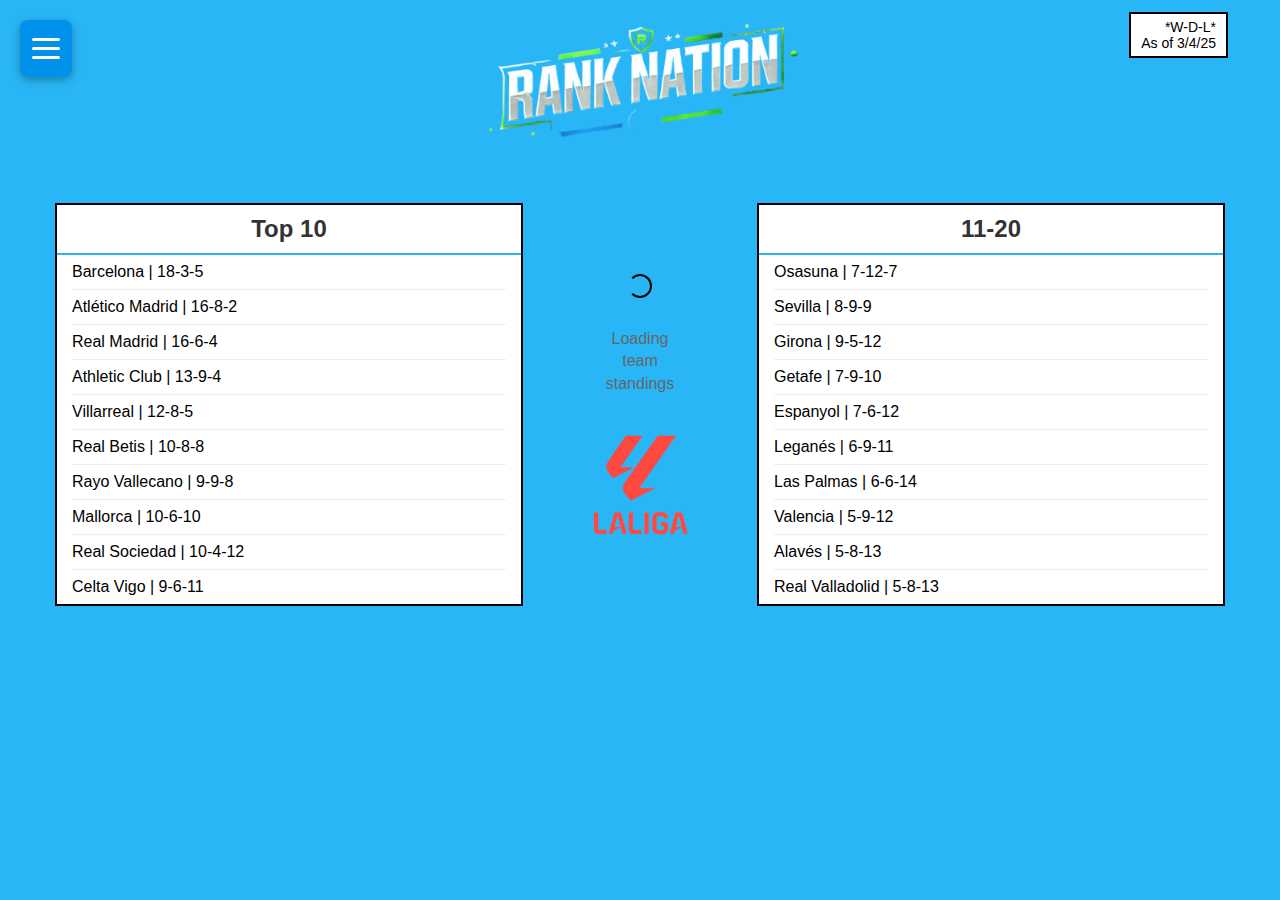
<file: laliga.html>
<!DOCTYPE html>
<html lang="en">

<head>
    <meta charset="UTF-8">
    <meta name="viewport" content="width=device-width, initial-scale=1.0">
    <title>RankNation</title>
    <link rel="stylesheet" href="styles.css" />
    <link rel="stylesheet" href="hamburger-menu.css" />
</head>

<body>
    <div class="container">
        <header>
      
            <div class="hamburger-menu" onclick="toggleMenu()">
                <span class="hamburger-icon"></span>
                <span class="hamburger-icon"></span>
                <span class="hamburger-icon"></span>
            </div>

      
            <div class="dropdown-menu" id="dropdownMenu">
                <ul>
                    <li><a href="index.html">Home <span class="league-icon">🏠</span></a></li>
                    <li><a href="news.html">News <span class="league-icon">📰</span></a></li>
                    <li><a href="NFL.html">NFL <span class="league-icon">🏈</span></a></li>
                    <li><a href="NBA.html">NBA <span class="league-icon">🏀</span></a></li>
                    <li><a href="MLB.html">MLB <span class="league-icon">⚾</span></a></li>
                    <li><a href="laliga.html">LaLiga <span class="league-icon">⚽</span></a></li>
                    <li><a href="premierleague.html">Premier League <span class="league-icon">⚽</span></a></li>
                </ul>
            </div>

            <img src="Images/Logo.png" alt="Rank Nation Logo" class="logo">
            <div class="record-display">
                *W-D-L*
                <br>As of 3/4/25
            </div>
        </header>

        <main>
            <div class="league-container">
                <div class="conference">
                    <h2>Top 10</h2>
                    <ul>
                        <li><span>Barcelona | 18-3-5</span></li>
                        <li><span>Atlético Madrid | 16-8-2</span></li>
                        <li><span>Real Madrid | 16-6-4</span></li>
                        <li><span>Athletic Club | 13-9-4</span></li>
                        <li><span>Villarreal | 12-8-5</span></li>
                        <li><span>Real Betis | 10-8-8</span></li>
                        <li><span>Rayo Vallecano | 9-9-8</span></li>
                        <li><span>Mallorca | 10-6-10</span></li>
                        <li><span>Real Sociedad | 10-4-12</span></li>
                        <li><span>Celta Vigo | 9-6-11</span></li>
                    </ul>
                </div>

                <div class="loading-section">
                    <div class="loading-spinner">
                        <div class="spinner"></div>
                    </div>
                    <div class="loading-text">
                        Loading
                        <br>team
                        <br>standings
                    </div>
                    <img src="Images/LaLiga_Logo.png" alt="LaLiga Logo" class="laliga-logo">
                </div>

                <div class="conference">
                    <h2>11-20</h2>
                    <ul>
                        <li><span>Osasuna | 7-12-7</span></li>
                        <li><span>Sevilla | 8-9-9</span></li>
                        <li><span>Girona | 9-5-12</span></li>
                        <li><span>Getafe | 7-9-10</span></li>
                        <li><span>Espanyol | 7-6-12</span></li>
                        <li><span>Leganés | 6-9-11</span></li>
                        <li><span>Las Palmas | 6-6-14</span></li>
                        <li><span>Valencia | 5-9-12</span></li>
                        <li><span>Alavés | 5-8-13</span></li>
                        <li><span>Real Valladolid | 5-8-13</span></li>
                    </ul>
                </div>
            </div>
        </main>
    </div>

    <script src="hamburger-menu.js"></script>
</body>

</html>
</file>
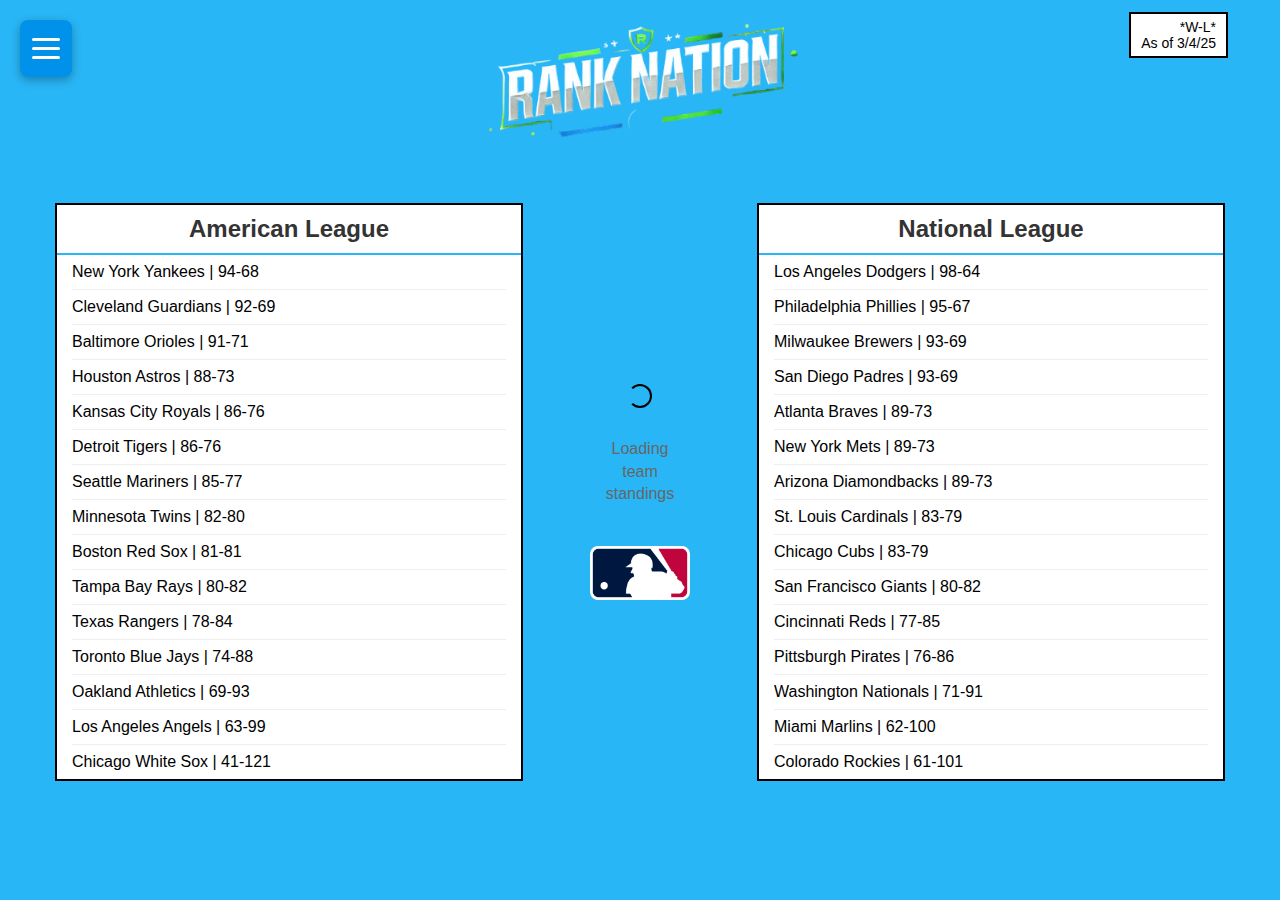
<file: MLB.html>
<!DOCTYPE html>
<html lang="en">

<head>
  <meta charset="UTF-8">
  <meta name="viewport" content="width=device-width, initial-scale=1.0">
  <title>RankNation</title>
  <link rel="stylesheet" href="styles.css" />
  <link rel="stylesheet" href="hamburger-menu.css" />
</head>

<body>
  <div class="container">
    <header>
    
      <div class="hamburger-menu" onclick="toggleMenu()">
        <span class="hamburger-icon"></span>
        <span class="hamburger-icon"></span>
        <span class="hamburger-icon"></span>
      </div>

  
      <div class="dropdown-menu" id="dropdownMenu">
        <ul>
          <li><a href="index.html">Home <span class="league-icon">🏠</span></a></li>
          <li><a href="news.html">News <span class="league-icon">📰</span></a></li>
          <li><a href="NFL.html">NFL <span class="league-icon">🏈</span></a></li>
          <li><a href="NBA.html">NBA <span class="league-icon">🏀</span></a></li>
          <li><a href="MLB.html">MLB <span class="league-icon">⚾</span></a></li>
          <li><a href="laliga.html">LaLiga <span class="league-icon">⚽</span></a></li>
          <li><a href="premierleague.html">Premier League <span class="league-icon">⚽</span></a></li>
        </ul>
      </div>

      <img src="Images/Logo.png" alt="Rank Nation Logo" class="logo">
      <div class="record-display">
        *W-L*
        <br>As of 3/4/25
      </div>
    </header>

    <main>
      <div class="league-container">
        <div class="conference">
          <h2>American League</h2>
          <ul>
            <li><span>New York Yankees | 94-68</span></li>
            <li><span>Cleveland Guardians | 92-69</span></li>
            <li><span>Baltimore Orioles | 91-71</span></li>
            <li><span>Houston Astros | 88-73</span></li>
            <li><span>Kansas City Royals | 86-76</span></li>
            <li><span>Detroit Tigers | 86-76</span></li>
            <li><span>Seattle Mariners | 85-77</span></li>
            <li><span>Minnesota Twins | 82-80</span></li>
            <li><span>Boston Red Sox | 81-81</span></li>
            <li><span>Tampa Bay Rays | 80-82</span></li>
            <li><span>Texas Rangers | 78-84</span></li>
            <li><span>Toronto Blue Jays | 74-88</span></li>
            <li><span>Oakland Athletics | 69-93</span></li>
            <li><span>Los Angeles Angels | 63-99</span></li>
            <li><span>Chicago White Sox | 41-121</span></li>
          </ul>
        </div>

        <div class="loading-section">
          <div class="loading-spinner">
            <div class="spinner"></div>
          </div>
          <div class="loading-text">
            Loading
            <br>team
            <br>standings
          </div>
          <img src="Images/MLB_Logo.png" alt="MLB Logo" class="mlb-logo">
        </div>

        <div class="conference">
          <h2>National League</h2>
          <ul>
            <li><span>Los Angeles Dodgers | 98-64</span></li>
            <li><span>Philadelphia Phillies | 95-67</span></li>
            <li><span>Milwaukee Brewers | 93-69</span></li>
            <li><span>San Diego Padres | 93-69</span></li>
            <li><span>Atlanta Braves | 89-73</span></li>
            <li><span>New York Mets | 89-73</span></li>
            <li><span>Arizona Diamondbacks | 89-73</span></li>
            <li><span>St. Louis Cardinals | 83-79</span></li>
            <li><span>Chicago Cubs | 83-79</span></li>
            <li><span>San Francisco Giants | 80-82</span></li>
            <li><span>Cincinnati Reds | 77-85</span></li>
            <li><span>Pittsburgh Pirates | 76-86</span></li>
            <li><span>Washington Nationals | 71-91</span></li>
            <li><span>Miami Marlins | 62-100</span></li>
            <li><span>Colorado Rockies | 61-101</span></li>
          </ul>
        </div>
      </div>
    </main>
  </div>

  <script src="hamburger-menu.js"></script>
</body>

</html>
</file>
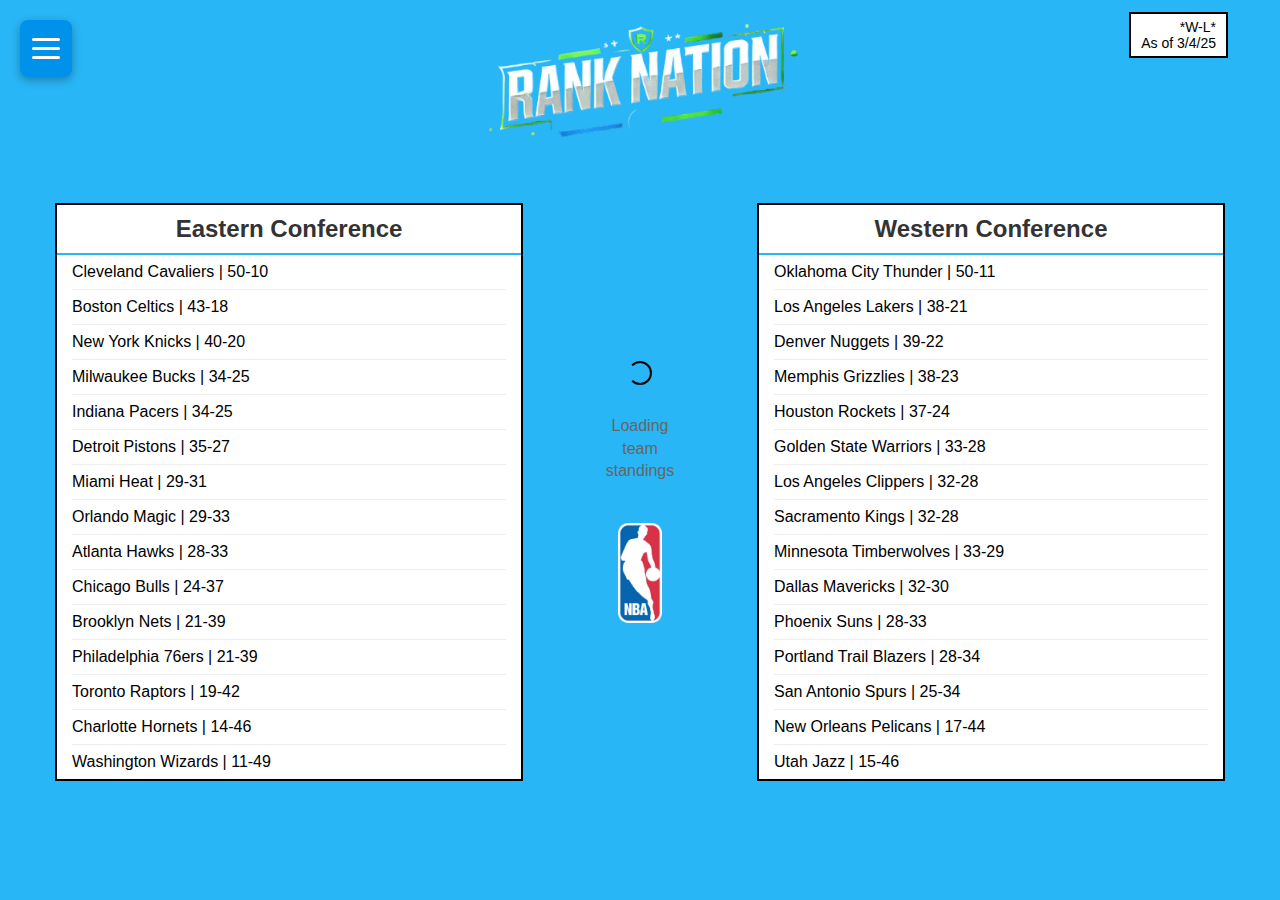
<file: NBA.html>
<!DOCTYPE html>
<html lang="en">

<head>
  <meta charset="UTF-8">
  <meta name="viewport" content="width=device-width, initial-scale=1.0">
  <title>RankNation</title>
  <link rel="stylesheet" href="styles.css" />
  <link rel="stylesheet" href="hamburger-menu.css" />
</head>

<body>
  <div class="container">
    <header>
     
      <div class="hamburger-menu" onclick="toggleMenu()">
        <span class="hamburger-icon"></span>
        <span class="hamburger-icon"></span>
        <span class="hamburger-icon"></span>
      </div>

      
      <div class="dropdown-menu" id="dropdownMenu">
        <ul>
          <li><a href="index.html">Home <span class="league-icon">🏠</span></a></li>
          <li><a href="news.html">News <span class="league-icon">📰</span></a></li>
          <li><a href="NFL.html">NFL <span class="league-icon">🏈</span></a></li>
          <li><a href="NBA.html">NBA <span class="league-icon">🏀</span></a></li>
          <li><a href="MLB.html">MLB <span class="league-icon">⚾</span></a></li>
          <li><a href="laliga.html">LaLiga <span class="league-icon">⚽</span></a></li>
          <li><a href="premierleague.html">Premier League <span class="league-icon">⚽</span></a></li>
        </ul>
      </div>

      <img src="Images/Logo.png" alt="Rank Nation Logo" class="logo">
      <div class="record-display">
        *W-L*
        <br>As of 3/4/25
      </div>
    </header>

    <main>
      <div class="league-container">
        <div class="conference">
          <h2>Eastern Conference</h2>
          <ul>
            <li><span>Cleveland Cavaliers | 50-10</span></li>
            <li><span>Boston Celtics | 43-18</span></li>
            <li><span>New York Knicks | 40-20</span></li>
            <li><span>Milwaukee Bucks | 34-25</span></li>
            <li><span>Indiana Pacers | 34-25</span></li>
            <li><span>Detroit Pistons | 35-27</span></li>
            <li><span>Miami Heat | 29-31</span></li>
            <li><span>Orlando Magic | 29-33</span></li>
            <li><span>Atlanta Hawks | 28-33</span></li>
            <li><span>Chicago Bulls | 24-37</span></li>
            <li><span>Brooklyn Nets | 21-39</span></li>
            <li><span>Philadelphia 76ers | 21-39</span></li>
            <li><span>Toronto Raptors | 19-42</span></li>
            <li><span>Charlotte Hornets | 14-46</span></li>
            <li><span>Washington Wizards | 11-49</span></li>
          </ul>
        </div>

        <div class="loading-section">
          <div class="loading-spinner">
            <div class="spinner"></div>
          </div>
          <div class="loading-text">
            Loading
            <br>team
            <br>standings
          </div>
          <img src="Images/NBA_Logo.png" alt="NBA Logo" class="nba-logo">
        </div>

        <div class="conference">
          <h2>Western Conference</h2>
          <ul>
            <li><span>Oklahoma City Thunder | 50-11</span></li>
            <li><span>Los Angeles Lakers | 38-21</span></li>
            <li><span>Denver Nuggets | 39-22</span></li>
            <li><span>Memphis Grizzlies | 38-23</span></li>
            <li><span>Houston Rockets | 37-24</span></li>
            <li><span>Golden State Warriors | 33-28</span></li>
            <li><span>Los Angeles Clippers | 32-28</span></li>
            <li><span>Sacramento Kings | 32-28</span></li>
            <li><span>Minnesota Timberwolves | 33-29</span></li>
            <li><span>Dallas Mavericks | 32-30</span></li>
            <li><span>Phoenix Suns | 28-33</span></li>
            <li><span>Portland Trail Blazers | 28-34</span></li>
            <li><span>San Antonio Spurs | 25-34</span></li>
            <li><span>New Orleans Pelicans | 17-44</span></li>
            <li><span>Utah Jazz | 15-46</span></li>
          </ul>
        </div>
      </div>
    </main>
  </div>

  <script src="hamburger-menu.js"></script>
</body>

</html>
</file>
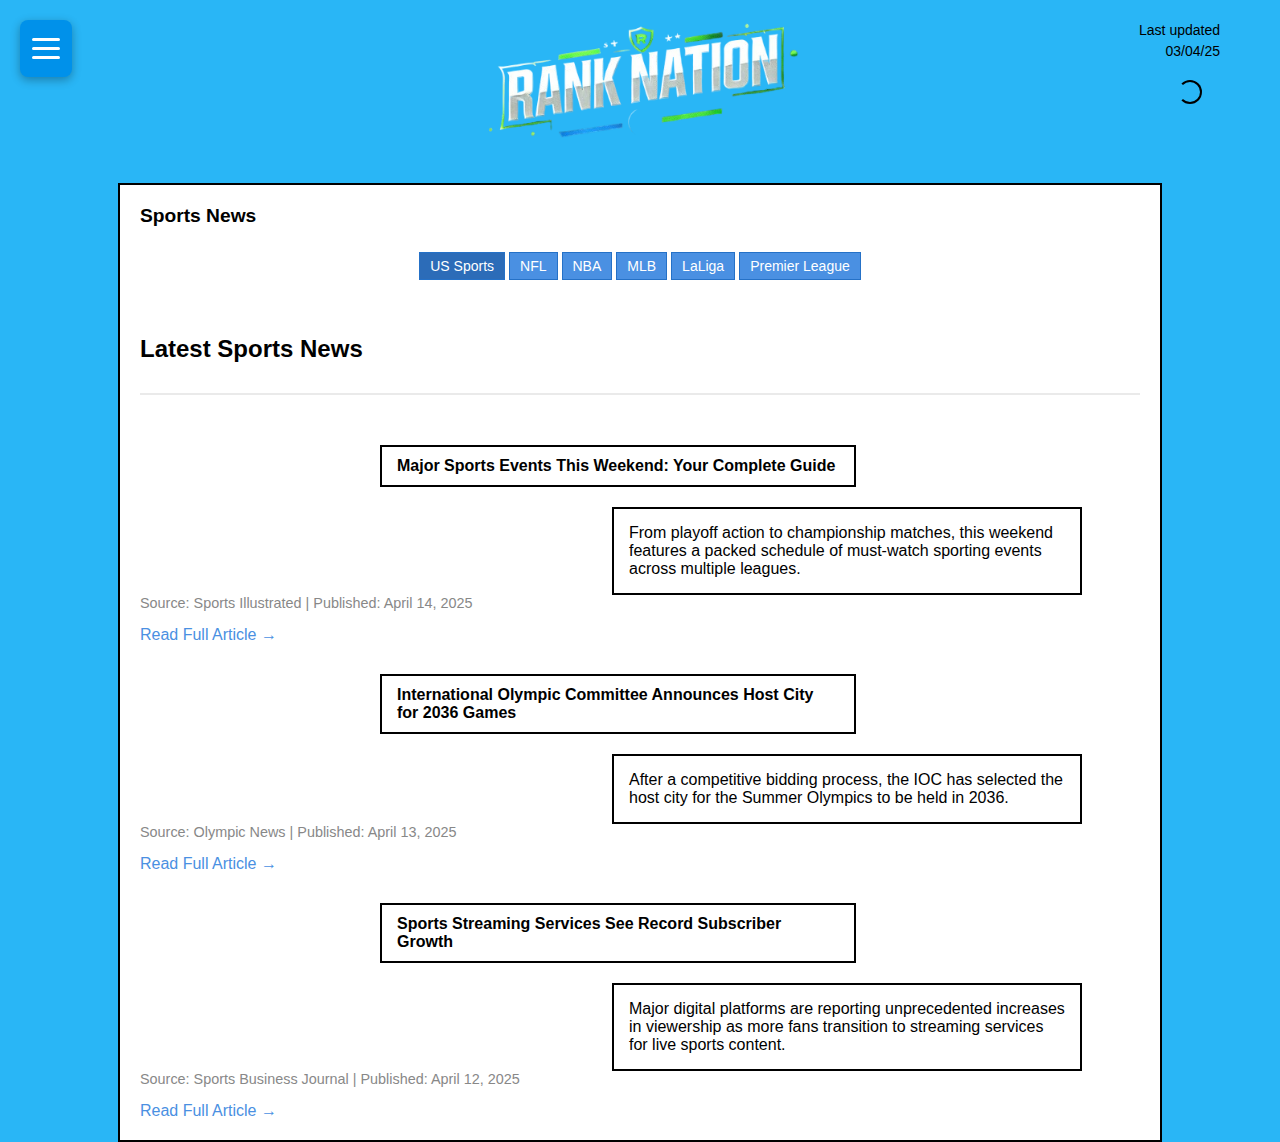
<file: news.html>
<!DOCTYPE html>
<html lang="en">

<head>
    <meta charset="UTF-8">
    <meta name="viewport" content="width=device-width, initial-scale=1.0">
    <title>RankNation</title>
    <link rel="stylesheet" href="styles.css" />
    <link rel="stylesheet" href="hamburger-menu.css" />
</head>

<body>
    <div class="container">
        <header>
            <div class="hamburger-menu" onclick="toggleMenu()">
                <span class="hamburger-icon"></span>
                <span class="hamburger-icon"></span>
                <span class="hamburger-icon"></span>
            </div>

            <div class="dropdown-menu" id="dropdownMenu">
                <ul>
                    <li><a href="index.html">Home <span class="league-icon">🏠</span></a></li>
                    <li><a href="news.html">News <span class="league-icon">📰</span></a></li>
                    <li><a href="NFL.html">NFL <span class="league-icon">🏈</span></a></li>
                    <li><a href="NBA.html">NBA <span class="league-icon">🏀</span></a></li>
                    <li><a href="MLB.html">MLB <span class="league-icon">⚾</span></a></li>
                    <li><a href="laliga.html">LaLiga <span class="league-icon">⚽</span></a></li>
                    <li><a href="premierleague.html">Premier League <span class="league-icon">⚽</span></a></li>
                </ul>
            </div>

            <img src="Images/Logo.png" alt="Rank Nation Logo" class="logo">
            <div class="loading-indicator">
                <div class="spinner"></div>
            </div>
            <div class="last-updated" id="last-updated">
                Last updated
                <br>03/04/25
            </div>
        </header>

        <main>
            <div class="news-page">
                <div class="news-section-title">Sports News</div>
                <div class="api-selector">
                    <a href="#" onclick="loadNews('us', 'sports'); return false;" class="api-button active">US
                        Sports</a>
                    <a href="#" onclick="searchNews('NFL'); return false;" class="api-button">NFL</a>
                    <a href="#" onclick="searchNews('NBA'); return false;" class="api-button">NBA</a>
                    <a href="#" onclick="searchNews('MLB'); return false;" class="api-button">MLB</a>
                    <a href="#" onclick="searchNews('LaLiga'); return false;" class="api-button">LaLiga</a>
                    <a href="#" onclick="searchNews('Premier League'); return false;" class="api-button">Premier
                        League</a>
                </div>
                <div class="news-articles" id="news-articles">
                    <!-- News content will load here -->
                </div>
            </div>
        </main>
    </div>

    <script src="hamburger-menu.js"></script>
    <!-- News API Integration Script -->
    <script>
        // API configuration
        const API_KEY = "c1347ffd8d7b44909ea09db3791cf1a6";
        const BASE_URL = "https://newsapi.org/v2";

        document.addEventListener('DOMContentLoaded', () => {
            // Update last updated timestamp
            updateLastUpdated();

            // Load default news (US Sports)
            loadNews('us', 'sports');

            // Set up button highlighting
            setupButtonHighlighting();
        });

        // Update the last updated timestamp
        function updateLastUpdated() {
            // Fixed date format to match the first image (03/04/25)
            document.getElementById('last-updated').innerHTML = `Last updated<br>03/04/25`;
        }

        // Setup button highlighting
        function setupButtonHighlighting() {
            const buttons = document.querySelectorAll('.api-button');
            buttons.forEach(button => {
                button.addEventListener('click', function () {
                    buttons.forEach(btn => btn.classList.remove('active'));
                    this.classList.add('active');
                });
            });
        }

        // Load news by country and category
        async function loadNews(country, category) {
            const newsArticlesDiv = document.getElementById('news-articles');
            newsArticlesDiv.innerHTML = '<p class="loading-text">Loading sports news...</p>';

            try {
                // Construct the URL for the News API request
                const url = `${BASE_URL}/top-headlines?country=${country}&category=${category}&apiKey=${API_KEY}`;

                // Make the API request
                const response = await fetch(url);

                if (!response.ok) {
                    throw new Error(`API error: ${response.status}`);
                }

                const data = await response.json();

                // Update the last updated timestamp
                updateLastUpdated();

                // Display the news articles
                displayNews(data);
            } catch (error) {
                console.error('Error fetching news:', error);

                // Display fallback news instead of error message
                displayFallbackNews();
            }
        }

        // Search for news by keyword
        async function searchNews(keyword) {
            const newsArticlesDiv = document.getElementById('news-articles');
            newsArticlesDiv.innerHTML = `<p class="loading-text">Searching for ${keyword} news...</p>`;

            try {
                // Construct the URL for the News API request
                // Use the 'everything' endpoint for more comprehensive results
                const url = `${BASE_URL}/everything?q=${encodeURIComponent(keyword)}&sortBy=publishedAt&language=en&apiKey=${API_KEY}`;

                // Make the API request
                const response = await fetch(url);

                if (!response.ok) {
                    throw new Error(`API error: ${response.status}`);
                }

                const data = await response.json();

                // Update the last updated timestamp
                updateLastUpdated();

                // Display the news articles
                displayNews(data, keyword);
            } catch (error) {
                console.error('Error searching news:', error);

                // Display fallback news instead of error message
                displayFallbackNews(keyword);
            }
        }

        // Display news data
        function displayNews(data, searchTerm = null) {
            const newsArticlesDiv = document.getElementById('news-articles');
            newsArticlesDiv.innerHTML = '';

            if (!data.articles || data.articles.length === 0) {
                newsArticlesDiv.innerHTML = '<p>No sports news articles available at the moment.</p>';
                return;
            }

            // Create a header for the section
            const sectionHeader = document.createElement('div');
            sectionHeader.className = 'section-header';

            if (searchTerm) {
                sectionHeader.innerHTML = `<h2>${searchTerm} News</h2>`;
            } else {
                sectionHeader.innerHTML = '<h2>Latest Sports News</h2>';
            }

            newsArticlesDiv.appendChild(sectionHeader);

            // Display each news article
            data.articles.forEach(article => {
                // Skip articles without proper data
                if (!article.title || !article.url) return;

                const newsItem = document.createElement('div');
                newsItem.className = 'news-item';

                // Create headline link
                const headlineBox = document.createElement('a');
                headlineBox.className = 'headline-box';
                headlineBox.href = article.url;
                headlineBox.target = '_blank'; // Open in new tab
                headlineBox.innerHTML = `<strong>${article.title}</strong>`;

                // Create content description
                const contentBox = document.createElement('div');
                contentBox.className = 'content-box';
                contentBox.textContent = article.description || 'No description available';

                // Create source info
                const sourceInfo = document.createElement('div');
                sourceInfo.className = 'source-info';

                // Format the date if available
                let formattedDate = 'Unknown date';
                if (article.publishedAt) {
                    const pubDate = new Date(article.publishedAt);
                    formattedDate = pubDate.toLocaleDateString('en-US', {
                        weekday: 'long',
                        year: 'numeric',
                        month: 'long',
                        day: 'numeric',
                        hour: '2-digit',
                        minute: '2-digit'
                    });
                }

                sourceInfo.textContent = `Source: ${article.source.name || 'Unknown'} | Published: ${formattedDate}`;

                // Create read more link
                const readMoreLink = document.createElement('a');
                readMoreLink.href = article.url;
                readMoreLink.className = 'read-more-link';
                readMoreLink.textContent = 'Read Full Article →';
                readMoreLink.target = '_blank'; // Open in new tab

                // Append all elements to the news item
                newsItem.appendChild(headlineBox);
                newsItem.appendChild(contentBox);
                newsItem.appendChild(sourceInfo);
                newsItem.appendChild(readMoreLink);

                // Append the news item to the container
                newsArticlesDiv.appendChild(newsItem);
            });
        }

        // Display fallback news content when API fails
        function displayFallbackNews(topic = null) {
            const newsArticlesDiv = document.getElementById('news-articles');
            if (!newsArticlesDiv) return;

            // Clear any existing content
            newsArticlesDiv.innerHTML = '';

            const sectionHeader = document.createElement('div');
            sectionHeader.className = 'section-header';

            if (topic) {
                sectionHeader.innerHTML = `<h2>${topic} News</h2>`;
            } else {
                sectionHeader.innerHTML = '<h2>Latest Sports News</h2>';
            }

            newsArticlesDiv.appendChild(sectionHeader);

            // Create fallback news based on topic
            let fallbackNews = [];

            if (topic === 'NFL') {
                fallbackNews = [
                    {
                        title: "NFL Draft 2025 Preview: Top Prospects to Watch",
                        description: "With the NFL Draft approaching, analysts are finalizing their rankings of the top prospects expected to make an immediate impact in the upcoming season.",
                        source: "Sports Illustrated",
                        date: "April 14, 2025"
                    },
                    {
                        title: "Free Agency Moves Reshape NFL Landscape",
                        description: "Several high-profile quarterback changes and key defensive acquisitions have dramatically altered the power balance in both conferences heading into the 2025 season.",
                        source: "ESPN",
                        date: "April 13, 2025"
                    },
                    {
                        title: "NFL Announces New Rule Changes for 2025 Season",
                        description: "The competition committee has approved several rule modifications, including updates to the kickoff format and expanded replay review options.",
                        source: "NFL Network",
                        date: "April 12, 2025"
                    }
                ];
            } else if (topic === 'NBA') {
                fallbackNews = [
                    {
                        title: "NBA Playoff Race Intensifies as Regular Season Concludes",
                        description: "With just a handful of games remaining, several teams are battling for the final playoff spots in both conferences.",
                        source: "The Athletic",
                        date: "April 14, 2025"
                    },
                    {
                        title: "MVP Race: Top Candidates Make Final Push",
                        description: "The league's top stars are delivering exceptional performances down the stretch as voters prepare to cast their ballots for the season's most valuable player.",
                        source: "ESPN",
                        date: "April 13, 2025"
                    },
                    {
                        title: "Eastern Conference Team Clinches Top Seed",
                        description: "With their victory last night, they've secured home-court advantage throughout the Eastern Conference playoffs.",
                        source: "NBA.com",
                        date: "April 12, 2025"
                    }
                ];
            } else if (topic === 'MLB') {
                fallbackNews = [
                    {
                        title: "MLB Season Opening Week: Early Surprises and Disappointments",
                        description: "Several unexpected teams are off to hot starts while some preseason favorites have stumbled out of the gate.",
                        source: "MLB.com",
                        date: "April 14, 2025"
                    },
                    {
                        title: "Rookie Sensation Makes Historic MLB Debut",
                        description: "The highly-touted prospect delivered one of the most impressive first games in recent baseball history, hitting two home runs and driving in five runs.",
                        source: "Baseball America",
                        date: "April 13, 2025"
                    },
                    {
                        title: "Cy Young Winner Dominates in Season Opener",
                        description: "Last year's top pitcher picked up right where he left off, throwing seven shutout innings with 12 strikeouts in his first start of the new season.",
                        source: "The Athletic",
                        date: "April 12, 2025"
                    }
                ];
            } else if (topic === 'LaLiga') {
                fallbackNews = [
                    {
                        title: "LaLiga Title Race: Barcelona and Real Madrid Set for Dramatic Finish",
                        description: "With just four games remaining, Barcelona and Real Madrid are separated by only two points at the top of the table as both teams continue their impressive form.",
                        source: "Marca",
                        date: "April 14, 2025"
                    },
                    {
                        title: "Atletico Madrid Star Breaks Scoring Record",
                        description: "The prolific striker has set a new club record for goals in a single LaLiga season, surpassing the previous mark that stood for over two decades.",
                        source: "AS",
                        date: "April 13, 2025"
                    },
                    {
                        title: "Spanish Football Federation Announces Schedule for Next Season",
                        description: "The 2025-26 LaLiga calendar has been released, featuring an earlier start date and extended winter break to accommodate international competitions.",
                        source: "LaLiga Official",
                        date: "April 12, 2025"
                    }
                ];
            } else if (topic === 'Premier League') {
                fallbackNews = [
                    {
                        title: "Premier League Title Race Down to Final Matches",
                        description: "With just three games remaining, three clubs remain in contention for the championship in one of the closest races in recent memory.",
                        source: "Sky Sports",
                        date: "April 14, 2025"
                    },
                    {
                        title: "Golden Boot Race: Star Strikers Neck and Neck",
                        description: "The league's top two scorers continue their remarkable goal-scoring form as they battle for the prestigious individual award.",
                        source: "BBC Sport",
                        date: "April 13, 2025"
                    },
                    {
                        title: "Relegation Battle: Teams Fight for Premier League Survival",
                        description: "Five clubs separated by just four points are desperately trying to avoid the drop to the Championship in the season's final weeks.",
                        source: "The Guardian",
                        date: "April 12, 2025"
                    }
                ];
            } else {
                // General sports fallback
                fallbackNews = [
                    {
                        title: "Major Sports Events This Weekend: Your Complete Guide",
                        description: "From playoff action to championship matches, this weekend features a packed schedule of must-watch sporting events across multiple leagues.",
                        source: "Sports Illustrated",
                        date: "April 14, 2025"
                    },
                    {
                        title: "International Olympic Committee Announces Host City for 2036 Games",
                        description: "After a competitive bidding process, the IOC has selected the host city for the Summer Olympics to be held in 2036.",
                        source: "Olympic News",
                        date: "April 13, 2025"
                    },
                    {
                        title: "Sports Streaming Services See Record Subscriber Growth",
                        description: "Major digital platforms are reporting unprecedented increases in viewership as more fans transition to streaming services for live sports content.",
                        source: "Sports Business Journal",
                        date: "April 12, 2025"
                    }
                ];
            }

            // Display each fallback news item
            fallbackNews.forEach(item => {
                const newsItem = document.createElement('div');
                newsItem.className = 'news-item';

                const headlineBox = document.createElement('div');
                headlineBox.className = 'headline-box';
                headlineBox.innerHTML = `<strong>${item.title}</strong>`;

                const contentBox = document.createElement('div');
                contentBox.className = 'content-box';
                contentBox.textContent = item.description;

                const sourceInfo = document.createElement('div');
                sourceInfo.className = 'source-info';
                sourceInfo.textContent = `Source: ${item.source} | Published: ${item.date}`;

                const readMoreLink = document.createElement('a');
                readMoreLink.href = "#";
                readMoreLink.className = 'read-more-link';
                readMoreLink.textContent = 'Read Full Article →';

                newsItem.appendChild(headlineBox);
                newsItem.appendChild(contentBox);
                newsItem.appendChild(sourceInfo);
                newsItem.appendChild(readMoreLink);

                newsArticlesDiv.appendChild(newsItem);
            });
        }
    </script>
</body>

</html>
</file>
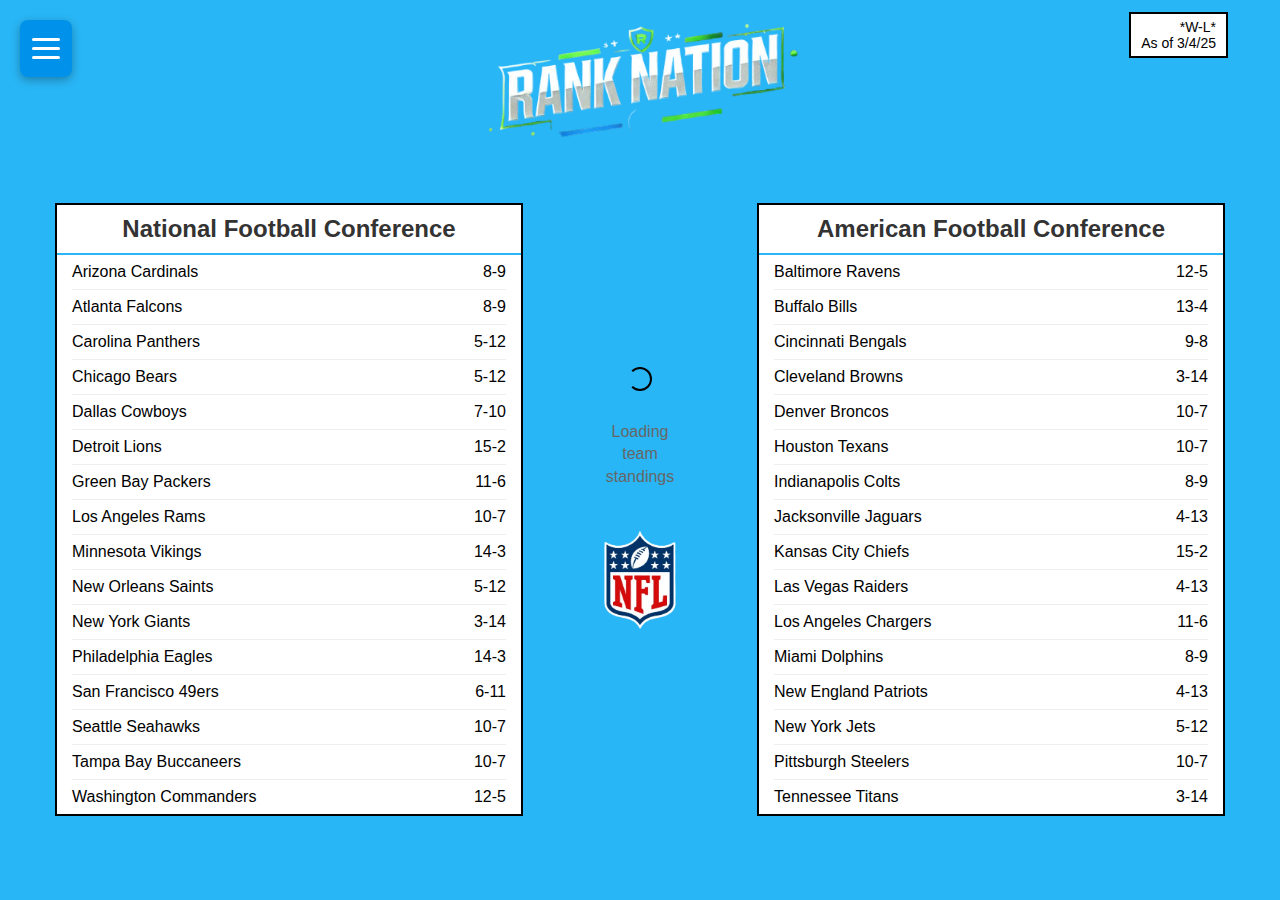
<file: NFL.html>
<!DOCTYPE html>
<html lang="en">

<head>
  <meta charset="UTF-8">
  <meta name="viewport" content="width=device-width, initial-scale=1.0">
  <title>RankNation</title>
  <link rel="stylesheet" href="styles.css" />
  <link rel="stylesheet" href="hamburger-menu.css" />
</head>

<body>
  <div class="container">
    <header>

      <div class="hamburger-menu" onclick="toggleMenu()">
        <span class="hamburger-icon"></span>
        <span class="hamburger-icon"></span>
        <span class="hamburger-icon"></span>
      </div>


      <div class="dropdown-menu" id="dropdownMenu">
        <ul>
          <li><a href="index.html">Home <span class="league-icon">🏠</span></a></li>
          <li><a href="news.html">News <span class="league-icon">📰</span></a></li>
          <li><a href="NFL.html">NFL <span class="league-icon">🏈</span></a></li>
          <li><a href="NBA.html">NBA <span class="league-icon">🏀</span></a></li>
          <li><a href="MLB.html">MLB <span class="league-icon">⚾</span></a></li>
          <li><a href="laliga.html">LaLiga <span class="league-icon">⚽</span></a></li>
          <li><a href="premierleague.html">Premier League <span class="league-icon">⚽</span></a></li>
        </ul>
      </div>

      <img src="Images/Logo.png" alt="Rank Nation Logo" class="logo">
      <div class="record-display">
        *W-L*
        <br>As of 3/4/25
      </div>
    </header>

    <main>
      <div class="league-container">
        <div class="conference">
          <h2>National Football Conference</h2>
          <ul>
            <li><span>Arizona Cardinals</span> <span>8-9</span></li>
            <li><span>Atlanta Falcons</span> <span>8-9</span></li>
            <li><span>Carolina Panthers</span> <span>5-12</span></li>
            <li><span>Chicago Bears</span> <span>5-12</span></li>
            <li><span>Dallas Cowboys</span> <span>7-10</span></li>
            <li><span>Detroit Lions</span> <span>15-2</span></li>
            <li><span>Green Bay Packers</span> <span>11-6</span></li>
            <li><span>Los Angeles Rams</span> <span>10-7</span></li>
            <li><span>Minnesota Vikings</span> <span>14-3</span></li>
            <li><span>New Orleans Saints</span> <span>5-12</span></li>
            <li><span>New York Giants</span> <span>3-14</span></li>
            <li><span>Philadelphia Eagles</span> <span>14-3</span></li>
            <li><span>San Francisco 49ers</span> <span>6-11</span></li>
            <li><span>Seattle Seahawks</span> <span>10-7</span></li>
            <li><span>Tampa Bay Buccaneers</span> <span>10-7</span></li>
            <li><span>Washington Commanders</span> <span>12-5</span></li>
          </ul>
        </div>

        <div class="loading-section">
          <div class="loading-spinner">
            <div class="spinner"></div>
          </div>
          <div class="loading-text">
            Loading
            <br>team
            <br>standings
          </div>
          <img src="Images/NFL_Logo.png" alt="NFL Logo" style="width: 230px;">
        </div>

        <div class="conference">
          <h2>American Football Conference</h2>
          <ul>
            <li><span>Baltimore Ravens</span> <span>12-5</span></li>
            <li><span>Buffalo Bills</span> <span>13-4</span></li>
            <li><span>Cincinnati Bengals</span> <span>9-8</span></li>
            <li><span>Cleveland Browns</span> <span>3-14</span></li>
            <li><span>Denver Broncos</span> <span>10-7</span></li>
            <li><span>Houston Texans</span> <span>10-7</span></li>
            <li><span>Indianapolis Colts</span> <span>8-9</span></li>
            <li><span>Jacksonville Jaguars</span> <span>4-13</span></li>
            <li><span>Kansas City Chiefs</span> <span>15-2</span></li>
            <li><span>Las Vegas Raiders</span> <span>4-13</span></li>
            <li><span>Los Angeles Chargers</span> <span>11-6</span></li>
            <li><span>Miami Dolphins</span> <span>8-9</span></li>
            <li><span>New England Patriots</span> <span>4-13</span></li>
            <li><span>New York Jets</span> <span>5-12</span></li>
            <li><span>Pittsburgh Steelers</span> <span>10-7</span></li>
            <li><span>Tennessee Titans</span> <span>3-14</span></li>
          </ul>
        </div>
      </div>
    </main>
  </div>

  <script src="hamburger-menu.js"></script>
</body>

</html>
</file>
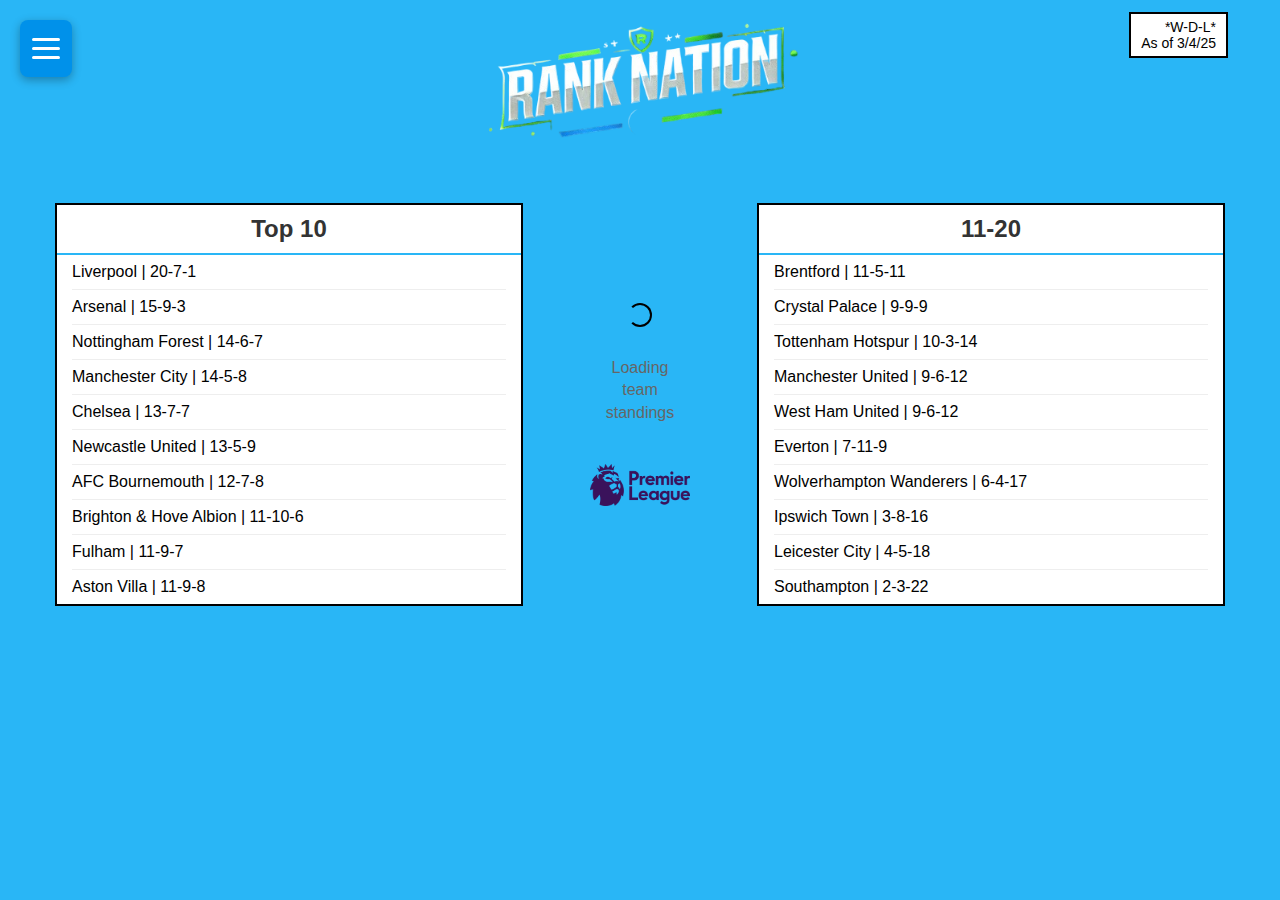
<file: premierleague.html>
<!DOCTYPE html>
<html lang="en">

<head>
    <meta charset="UTF-8">
    <meta name="viewport" content="width=device-width, initial-scale=1.0">
    <title>RankNation</title>
    <link rel="stylesheet" href="styles.css" />
    <link rel="stylesheet" href="hamburger-menu.css" />
</head>

<body>
    <div class="container">
        <header>
            
            <div class="hamburger-menu" onclick="toggleMenu()">
                <span class="hamburger-icon"></span>
                <span class="hamburger-icon"></span>
                <span class="hamburger-icon"></span>
            </div>

           
            <div class="dropdown-menu" id="dropdownMenu">
                <ul>
                    <li><a href="index.html">Home <span class="league-icon">🏠</span></a></li>
                    <li><a href="news.html">News <span class="league-icon">📰</span></a></li>
                    <li><a href="NFL.html">NFL <span class="league-icon">🏈</span></a></li>
                    <li><a href="NBA.html">NBA <span class="league-icon">🏀</span></a></li>
                    <li><a href="MLB.html">MLB <span class="league-icon">⚾</span></a></li>
                    <li><a href="laliga.html">LaLiga <span class="league-icon">⚽</span></a></li>
                    <li><a href="premierleague.html">Premier League <span class="league-icon">⚽</span></a></li>
                </ul>
            </div>

            <img src="Images/Logo.png" alt="Rank Nation Logo" class="logo">
            <div class="record-display">
                *W-D-L*
                <br>As of 3/4/25
            </div>
        </header>

        <main>
            <div class="league-container">
                <div class="conference">
                    <h2>Top 10</h2>
                    <ul>
                        <li><span>Liverpool | 20-7-1</span></li>
                        <li><span>Arsenal | 15-9-3</span></li>
                        <li><span>Nottingham Forest | 14-6-7</span></li>
                        <li><span>Manchester City | 14-5-8</span></li>
                        <li><span>Chelsea | 13-7-7</span></li>
                        <li><span>Newcastle United | 13-5-9</span></li>
                        <li><span>AFC Bournemouth | 12-7-8</span></li>
                        <li><span>Brighton & Hove Albion | 11-10-6</span></li>
                        <li><span>Fulham | 11-9-7</span></li>
                        <li><span>Aston Villa | 11-9-8</span></li>
                    </ul>
                </div>

                <div class="loading-section">
                    <div class="loading-spinner">
                        <div class="spinner"></div>
                    </div>
                    <div class="loading-text">
                        Loading
                        <br>team
                        <br>standings
                    </div>
                    <img src="Images/PremierLeague_Logo.png" alt="Premier League Logo" class="premier-league-logo">
                </div>

                <div class="conference">
                    <h2>11-20</h2>
                    <ul>
                        <li><span>Brentford | 11-5-11</span></li>
                        <li><span>Crystal Palace | 9-9-9</span></li>
                        <li><span>Tottenham Hotspur | 10-3-14</span></li>
                        <li><span>Manchester United | 9-6-12</span></li>
                        <li><span>West Ham United | 9-6-12</span></li>
                        <li><span>Everton | 7-11-9</span></li>
                        <li><span>Wolverhampton Wanderers | 6-4-17</span></li>
                        <li><span>Ipswich Town | 3-8-16</span></li>
                        <li><span>Leicester City | 4-5-18</span></li>
                        <li><span>Southampton | 2-3-22</span></li>
                    </ul>
                </div>
            </div>
        </main>
    </div>

    <script src="hamburger-menu.js"></script>
</body>

</html>
</file>
<file: styles.css>
.mobile-menu {
  display: none;
  position: absolute;
  top: 20px;
  left: 20px;
}

.hamburger-icon,
.dropdown-icon {
  width: 20px;
  height: 2px;
  background-color: black;
  margin: 4px 0;
  position: relative;
}

.hamburger-icon:before,
.hamburger-icon:after {
  content: '';
  width: 20px;
  height: 2px;
  background-color: black;
  position: absolute;
  left: 0;
}

.hamburger-icon:before {
  top: -6px;
}

.hamburger-icon:after {
  top: 6px;
}

.dropdown-icon {
  transform: rotate(45deg);
  width: 10px;
  margin-top: 8px;
  margin-left: 5px;
}

.dropdown-icon:before {
  content: '';
  width: 10px;
  height: 2px;
  background-color: black;
  position: absolute;
  left: 0;
  transform: rotate(90deg);
}

.record-display {
  position: absolute;
  top: 12px;
  right: 12px;
  font-size: 14px;
  text-align: right;
  padding: 5px 10px;
  border: 2px solid black;
  background-color: white;
}

.league-container {
  display: flex;
  justify-content: space-between;
  max-width: 1200px;
  margin: 20px auto;
  padding: 0 15px;
}

.conference {
  background-color: white;
  border: 2px solid black;
  width: 40%;
  box-sizing: border-box;
}

.conference h2 {
  text-align: center;
  padding: 10px 0;
  border-bottom: 2px solid #29B6F6;
  margin: 0;
  color: #333;
}

.conference ul {
  list-style: none;
  padding: 0 15px;
  margin: 0;
}

.conference li {
  display: flex;
  justify-content: space-between;
  padding: 8px 0;
  border-bottom: 1px solid #eee;
}

.conference li:last-child {
  border-bottom: none;
}

.loading-section {
  display: flex;
  flex-direction: column;
  align-items: center;
  justify-content: center;
  width: 15%;
}

.loading-spinner {
  margin-bottom: 10px;
}

.loading-text {
  text-align: center;
  line-height: 1.4;
}

.nba-logo,
.mlb-logo,
.laliga-logo,
.premier-league-logo {
  width: 100px;
  height: auto;
  margin-top: 20px;
}

.nfl-logo {
  width: 230px;
  height: auto;
  margin-top: 20px;
}

.news-page {
  max-width: 1000px;
  margin: 0 auto;
  background-color: white;
  border: 2px solid black;
  padding: 20px;
  position: relative;
}

.news-section-title {
  font-weight: bold;
  font-size: 1.2em;
  padding-bottom: 10px;
  margin-bottom: 5px;
}

.news-articles {
  display: flex;
  flex-direction: column;
  gap: 30px;
}

body,
input,
button,
textarea,
select {
  font-family: 'Open Sans', 'Segoe UI', Roboto, Helvetica, sans-serif;
  background-color: #29B6F6;
  margin: 0;
  padding: 0;
}

.navbar li a,
.headline-box,
.content-box,
.news-headline,
.conference h2,
.conference li,
.loading-text,
.last-updated {
  font-family: 'Open Sans', 'Segoe UI', Roboto, Helvetica, sans-serif;
}

.container {
  width: 100%;
  max-width: 1200px;
  margin: 0 auto;
  position: relative;
}

header {
  display: flex;
  flex-direction: column;
  align-items: center;
  padding: 20px 0;
  position: relative;
}

.logo {
  max-width: 320px;
  margin-bottom: 20px;
}

.navbar-container {
  width: 100%;
  display: flex;
  justify-content: center;
}

.navbar {
  display: flex;
  list-style-type: none;
  margin: 0;
  padding: 0;
  background-color: white;
  border: 2px solid black;
  width: fit-content;
}

.navbar li {
  padding: 10px 15px;
}

.navbar li a {
  text-decoration: none;
  color: black;
  font-weight: normal;
}

.last-updated {
  position: absolute;
  top: 20px;
  right: 20px;
  text-align: right;
  font-size: 14px;
  font-weight: normal;
  line-height: 1.5;
  width: 100px;
}

.loading-indicator {
  position: absolute;
  top: 80px;
  right: 38px;
  display: flex;
  justify-content: center;
}

.spinner {
  width: 20px;
  height: 20px;
  border: 2px solid transparent;
  border-radius: 50%;
  border-top-color: #000;
  border-right-color: #000;
  border-bottom-color: #000;
  animation: spin 1s linear infinite;
}

@keyframes spin {
  to {
    transform: rotate(360deg);
  }
}

.news-headline-container {
  display: flex;
  justify-content: center;
  margin: 20px 0 30px 0;
}

.news-headline {
  display: inline-block;
  padding: 5px 15px;
  background-color: white;
  border: 2px solid black;
  font-weight: bold;
}

.news-container {
  display: flex;
  flex-direction: column;
  gap: 120px;
  margin-bottom: 50px;
}

.news-item {
  position: relative;
  display: flex;
  flex-direction: column;
}

.link-text {
  position: absolute;
  left: 240px;
  top: -25px;
  color: blue;
  text-decoration: underline;
  cursor: pointer;
}

.headline-box {
  background-color: white;
  border: 2px solid black;
  padding: 10px 15px;
  width: 476px;
  box-sizing: border-box;
  margin-left: 240px;
}

.content-box {
  background-color: white;
  border: 2px solid black;
  padding: 15px;
  margin-top: 20px;
  width: 470px;
  box-sizing: border-box;
  margin-left: 472px;
}

@media screen and (max-width: 1200px) {
  .news-item {
    align-items: center;
  }

  .link-text {
    left: 0;
  }

  .headline-box,
  .content-box {
    margin-left: 0;
    width: 90%;
  }
}

/* Additional styles for the news page */
.api-button {
  padding: 5px 10px;
  margin: 0 2px;
  background-color: #4a90e2;
  color: white;
  border: 1px solid #2571c7;
  cursor: pointer;
  font-size: 14px;
  font-weight: normal;
  text-decoration: none;
}

.api-button:hover {
  background-color: #357ac1;
}

.api-button.active {
  background-color: #2c6cb8;
}

.api-selector {
  margin: 15px 0;
  display: flex;
  justify-content: center;
  gap: 0;
}

.source-info {
  font-size: 0.9em;
  color: #888;
  margin-bottom: 5px;
}

.read-more-link {
  display: inline-block;
  margin-top: 10px;
  color: #4a90e2;
  text-decoration: none;
}

.read-more-link:hover {
  text-decoration: underline;
}

.section-header {
  margin: 20px 0;
  padding-bottom: 10px;
  border-bottom: 2px solid #eaeaea;
}

.loading-text {
  text-align: center;
  padding: 20px;
  color: #666;
}

.error-message {
  text-align: center;
  padding: 20px;
  color: #e74c3c;
  background-color: #fde2e0;
  border-radius: 4px;
  margin: 20px 0;
}
</file>
<file: hamburger-menu.css>
.mobile-menu, 
.hamburger-icon:before, 
.hamburger-icon:after, 
.dropdown-icon, 
.dropdown-icon:before,
.navbar-container {
    display: none !important;
}

body > ul, 
header > ul,
.container > ul,
body > li,
header > li,
.container > li {
    display: none !important;
}


.hamburger-menu {
    position: fixed;
    top: 20px;
    left: 20px;
    z-index: 1000;
    cursor: pointer;
    display: block !important;
    background-color: #0091ea;
    border-radius: 8px;
    padding: 12px;
    box-shadow: 0 3px 10px rgba(0,0,0,0.3);
    transition: all 0.3s ease;
    width: auto;
    height: auto;
}

.hamburger-menu:hover {
    background-color: #00b0ff;
    transform: scale(1.05);
}

.hamburger-menu span.hamburger-icon {
    display: block;
    width: 28px;
    height: 3px;
    background-color: white;
    margin: 6px 0;
    transition: 0.4s;
    border-radius: 2px;
    position: relative;
}


.hamburger-menu span.hamburger-icon::before,
.hamburger-menu span.hamburger-icon::after {
    display: none !important;
}

.hamburger-menu.active span.hamburger-icon:nth-child(1) {
    transform: rotate(-45deg) translate(-5px, 6px);
}

.hamburger-menu.active span.hamburger-icon:nth-child(2) {
    opacity: 0;
}

.hamburger-menu.active span.hamburger-icon:nth-child(3) {
    transform: rotate(45deg) translate(-5px, -6px);
}


.hamburger-menu.active {
    background-color: #0078c1;
}


.dropdown-menu {
    position: fixed;
    top: 70px;
    left: 15px;
    background-color: white;
    border: none;
    box-shadow: 0 10px 25px rgba(0,0,0,0.2);
    padding: 8px 0;
    min-width: 220px;
    z-index: 999;
    display: none;
    border-radius: 12px;
    overflow: hidden;
}

.dropdown-menu ul {
    list-style-type: none !important;
    padding: 0 !important;
    margin: 0 !important;
    display: block !important;
}

.dropdown-menu.show {
    display: block;
    animation: slideIn 0.3s ease-out;
}

@keyframes slideIn {
    from { opacity: 0; transform: translateY(-15px) scale(0.95); }
    to { opacity: 1; transform: translateY(0) scale(1); }
}

.dropdown-menu li {
    padding: 0;
    margin: 2px 5px;
    border-radius: 8px;
    transition: all 0.3s ease;
    display: block !important;
}

.dropdown-menu li:last-child {
    border-bottom: none;
}

.dropdown-menu li a {
    text-decoration: none;
    color: #333 !important; 
    font-weight: 500;
    display: block;
    transition: all 0.3s ease;
    padding: 14px 20px;
    border-left: 4px solid transparent;
    position: relative;
    font-size: 16px;
}

.dropdown-menu li a:hover {
    color: #0091ea !important;
    text-decoration: none;
    font-weight: 600;
    background-color: #f0f9ff;
    border-left: 4px solid #0091ea;
}

.dropdown-menu li a::after {
    content: '';
    position: absolute;
    width: 0;
    height: 2px;
    bottom: 10px;
    left: 20px;
    background-color: #0091ea;
    transition: width 0.3s ease;
}

.dropdown-menu li a:hover::after {
    width: 50%;
}

.league-icon {
    float: right;
    font-size: 18px;
    opacity: 0.8;
    margin-left: 10px;
}

.dropdown-menu::before {
    content: 'MENU';
    display: block;
    text-align: center;
    padding: 10px 0;
    font-size: 12px;
    font-weight: bold;
    color: #0091ea;
    letter-spacing: 2px;
    background-color: #f5f5f5;
    border-bottom: 1px solid #e0e0e0;
}
</file>
